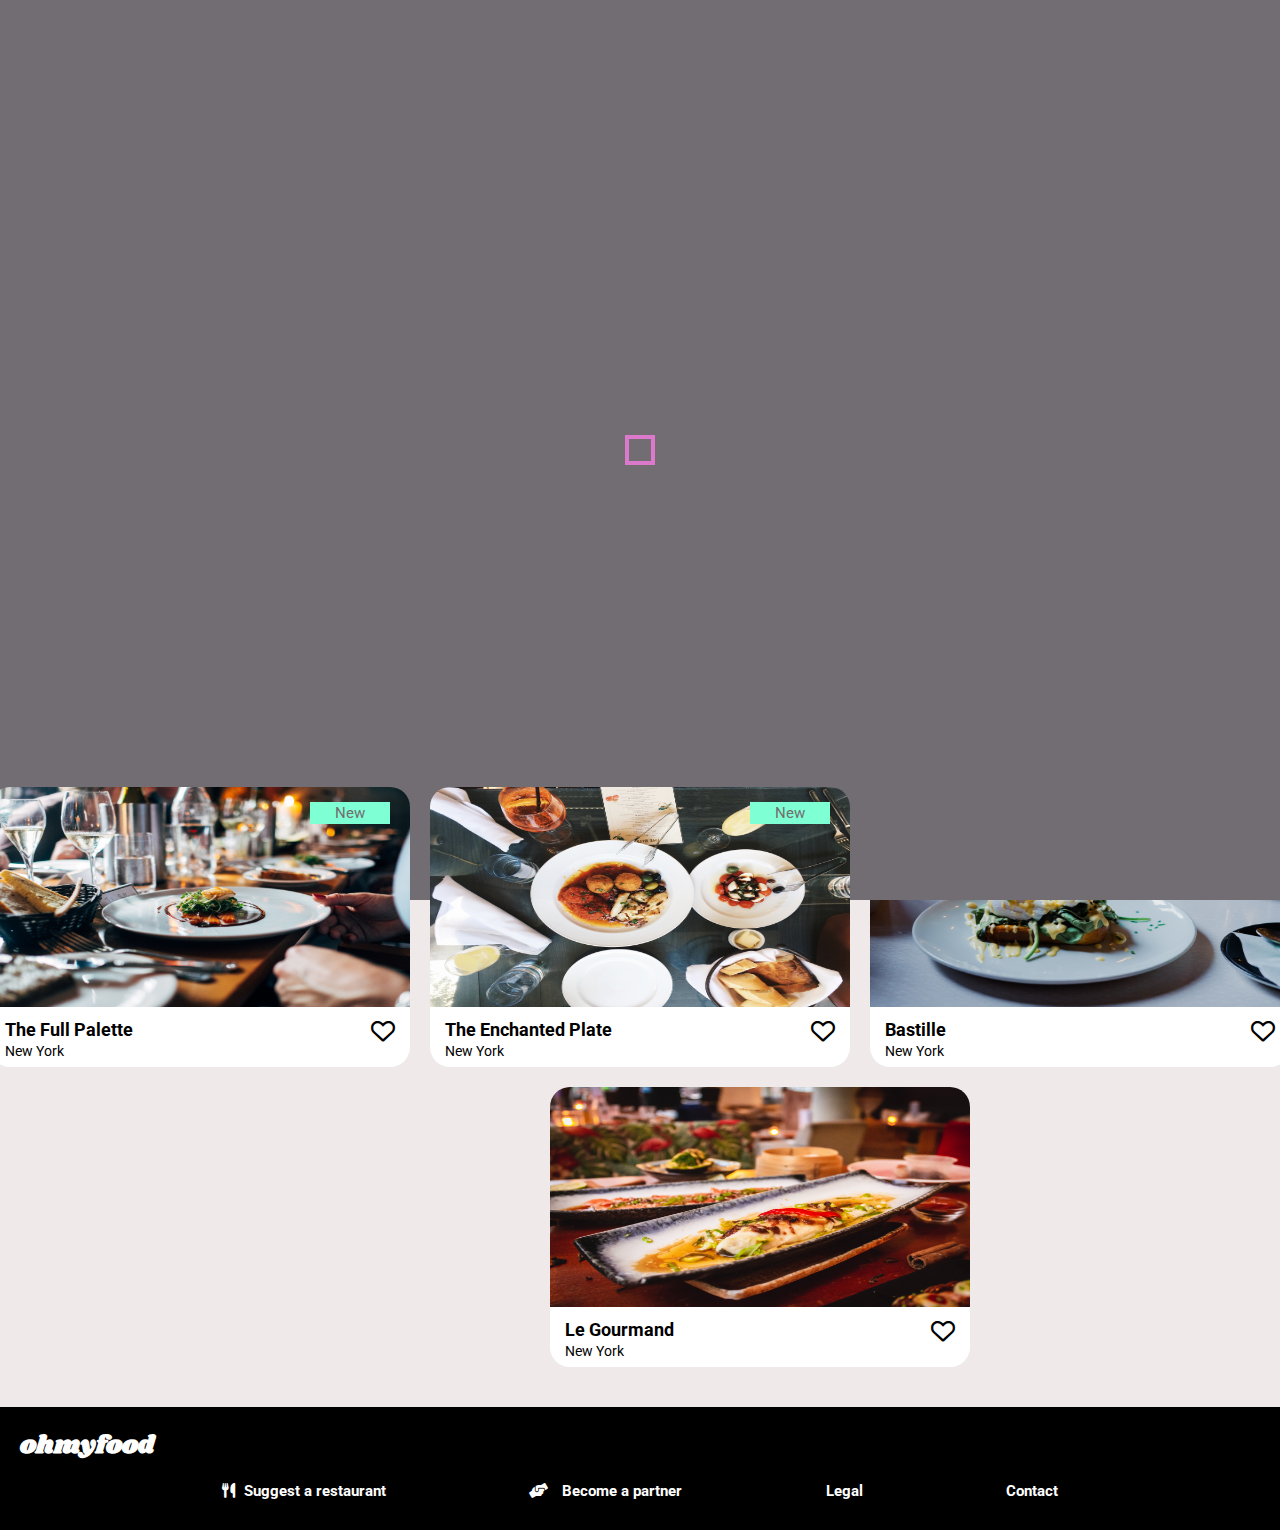
<file: index.html>
<!DOCTYPE html>
<html lang="en">
    <head>
        <meta charset="UTF-8">
        <meta name="viewport" content="width=width-device, initial-scale=1.0">
        <link rel="stylesheet" href="sass/main.css">
        <link rel="stylesheet"
          href=https://cdnjs.cloudflare.com/ajax/libs/font-awesome/6.0.0/css/all.min.css>
          <link href="https://fonts.googleapis.com/css2?family=Roboto&amp;display=swap" rel="stylesheet">
          <link href="https://fonts.googleapis.com/css2?family=Shrikhand&amp;display=swap" rel="stylesheet">
        <title> 
            ohmyfood
        </title>
    </head>
    <div class="loader-wrapper"><span class="loader"><span class="loader-inner"></span></span></div>
    <body>
        <div class="u-center-logo">
            <img id="logo" class="u-center-logo__img-logo"  src="Photo\ohmyfood.png" alt="logo">
        </div>
        <div class="u-center-location">
            <i class="u-center-location__icon fa-solid fa-location-dot"></i>
            <p class="u-center-location__text">Paris, Belleville</p>   
        </div>

        <div class="head">
            <h1 class="head__title">Book the menu you like</h1>
            <p class="head__first-paragraph"> Discover top-of-the-art restaurants we picked for you </p>
            <button class="head__first-btn" ><p  class="head__first-btn__text">Explore our restaurants</p></button>
        </div>
      <p class="sec-paragraph">How it works</p>


      <div class="how-it-works">
      <div class="how-it-works__first-row">
          <div class="how-it-works__btn how-it-works__btn--grey">
                <i class="fa-solid fa-1 how-it-works__btn__nr"></i>
                <i class="fa-solid fa-mobile-screen-button how-it-works__btn__icon"></i> 
               <p class="how-it-works__btn__text"> Choose a restaurant</p>
          </div>

          <div class="how-it-works__btn how-it-works__btn--grey">
            
                <i class="fa-solid fa-2 how-it-works__btn__nr"></i>
                <i class="fa-solid fa-list-ul how-it-works__btn__icon"></i>
                <p class="how-it-works__btn__text">Create your menu</p>
          </div>
      </div>

          <div class="how-it-works__btn how-it-works__btn--blue">
            
            
                <i class="fa-solid fa-3 how-it-works__btn__nr"></i>
                <i class="fa-solid fa-store how-it-works__btn__icon"></i>
                <p class="how-it-works__btn__text"> Go enjoy at the restaurant</p>
          </div> 
      </div>

      <div class="restaurants">
          <p class="restaurants__text">Restaurants</p>
          <div class="restaurants__first-row">
              <a class="link" href="file:///C:/Users/erisa/OneDrive/Desktop/Project_2_vs/palette.html">
          <figure class="restaurants__fig">
              <div class="restaurants__fig__new"><div class="restaurants__fig__new__top-right">New</div>
              <img  src="Photo/restaurants/jay-wennington-N_Y88TWmGwA-unsplash.jpg" 
              class="restaurants__fig__img "></div>
              <figcaption class="restaurants__fig__figcaption"><div class="div-nameRestaurant-heart">
                  <span class="restaurants__fig__name">The Full Palette </span>
                <i class="fa-regular fa-heart"></i></div>
                <p class="New-York">New York</p>
            </figcaption>
          </figure>
          </a>

          <a class="link" href="file:///C:/Users/erisa/OneDrive/Desktop/Project_2_vs/enchanted.html">
          <figure class="restaurants__fig">
            <div class="restaurants__fig__new"><div class="restaurants__fig__new__top-right">New</div>
            <img  src="Photo/restaurants/stil-u2Lp8tXIcjw-unsplash.jpg" 
            class="restaurants__fig__img "></div> 
            
            <figcaption class="restaurants__fig__figcaption"><div class="div-nameRestaurant-heart">
                <span class="restaurants__fig__name">The Enchanted Plate</span>
                 <i class="fa-regular fa-heart"></i></div>
                 <p class="New-York">New York</p>
                </figcaption>
        </figure>
          </a>

          <a class="link" href="file:///C:/Users/erisa/OneDrive/Desktop/Project_2_vs/bastille.html">
        <figure class="restaurants__fig">
            <img src="Photo/restaurants/toa-heftiba-DQKerTsQwi0-unsplash.jpg" 
            class="restaurants__fig__img" >
            <figcaption class="restaurants__fig__figcaption"><div class="div-nameRestaurant-heart">
                <span class="restaurants__fig__name">Bastille</span>
                <i class="fa-regular fa-heart"></i></div>
                <p class="New-York">New York</p>
            </figcaption>
        </figure>
          </a>
      </div>

        
      <div class="restaurants__sec-row">
          <a class="link" href="file:///C:/Users/erisa/OneDrive/Desktop/Project_2_vs/leGourmand.html">
        <figure class="restaurants__fig">
            <img src="Photo/restaurants/louis-hansel-shotsoflouis-qNBGVyOCY8Q-unsplash.jpg" class="restaurants__fig__img">
            <figcaption class="restaurants__fig__figcaption">
                <div class="div-nameRestaurant-heart"><span class="restaurants__fig__name">Le Gourmand</span>
                <i class="fa-regular fa-heart"></i></div>
                <p class="New-York">New York</p>
            </figcaption>
        </figure>
    </a>
      </div>
      </div>
      <footer class="footer">
        <a class="footer__title"  href="#">ohmyfood</a>
        <div class="footer__paragraphs">
            <p class="footer__paragraphs__info">
                <i class="fa-solid fa-utensils footer__paragraphs__info__utensils"></i>
                Suggest a restaurant</p>
            <p class="footer__paragraphs__info footer__paragraphs--2">
                <i class="fa-solid fa-handshake-angle footer__paragraphs__info__handshake"></i>
                Become a partner</p>
            <p class="footer__paragraphs__info">Legal</p>
            <!--<p class="footer__paragraphs__info"></p>-->
            <a  class=" footer__paragraphs__info footer__paragraphs__contact" href="mailto:paul@myfood.com" style="text-decoration: none;">Contact</a>
        </div> 
    </footer>

    </body>
    
</html>
</file>
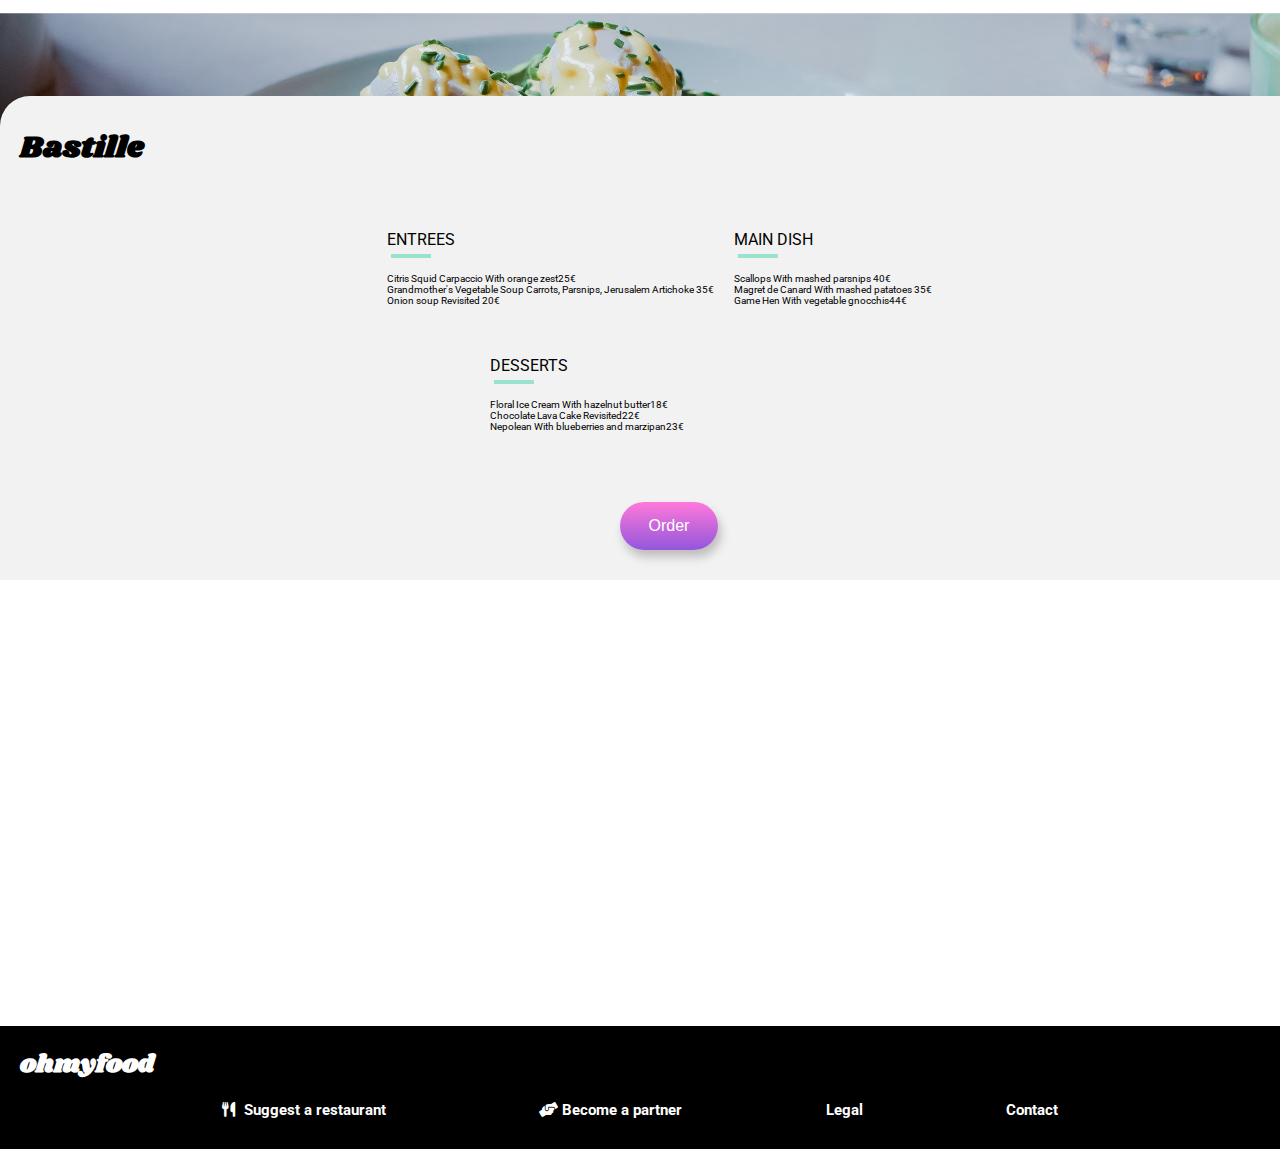
<file: bastille.html>
<html lang="en">
<head>
    <meta charset="UTF-8">
    <meta name="viewport" content="width=width-device, initial-scale=1.0">
    <link rel="stylesheet" href="sass/main.css">
    <link rel="stylesheet"
          href=https://cdnjs.cloudflare.com/ajax/libs/font-awesome/6.0.0/css/all.min.css>
          <link href="https://fonts.googleapis.com/css2?family=Roboto&amp;display=swap" rel="stylesheet">
          <link href="https://fonts.googleapis.com/css2?family=Shrikhand&amp;display=swap" rel="stylesheet">
   <title>
       Bastille
   </title> 
</head>

<body>

    <div>
        <div class="header-sec-page">
        <a class="header-sec-page__arrow" href="file:///C:/Users/erisa/OneDrive/Desktop/Project_2_vs/index.html"><i class="fa-solid fa-arrow-left"></i></a>
        <div class="u-center-logo">
            <img id="logo" class="u-center-logo__img-logo"  src="Photo\ohmyfood.png" alt="logo">
        </div></div>
        <img class="img-restaurant"  src="Photo\restaurants\toa-heftiba-DQKerTsQwi0-unsplash.jpg">
    </div>
    
        <div class="restaurant">
            <div class="div-top">
                <p class="restaurant__name">Bastille</p>
                <i class="fa-regular fa-heart"></i>
            </div>
    
            <div class="restaurant__dishes ">
                <div class="restaurant__dishes__up">
                <div class="restaurant__dishes--1 restaurant__dishes__div restaurant__dishes--animated-1 ">
                    <p class="dishes-order">ENTREES<p class="dishes-order__underline"></p></p>
                    <p class="dishes dishes--1"><span class="dishes__name">Citris Squid Carpaccio</span>
                        <span class="dishes__ingredients">With orange zest<span class="dishes__price">25€</span></span></p>
                    <p class="dishes dishes--1"><span class="dishes__name">Grandmother's Vegetable Soup</span>
                        <span class="dishes__ingredients">Carrots, Parsnips, Jerusalem Artichoke
                            <span class="dishes__price">35€</span></span></p>
                    <p class="dishes dishes--1"><span class="dishes__name">Onion soup</span>
                       <span class="dishes__ingredients"> Revisited
                           <span class="dishes__price">20€</span></span></p>
                </div>
    
                <div class="restaurant__dishes--2 restaurant__dishes__div restaurant__dishes--animated-2 ">
                    <p class="dishes-order">MAIN DISH <p class="dishes-order__underline"></p></p>
                    <p class="dishes dishes--2"><span class="dishes__name">Scallops</span>
                        <span class="dishes__ingredients">With mashed parsnips
                        <span class="dishes__price">40€</span></span></p>
                    <p class="dishes dishes--2"><span class="dishes__name">Magret de Canard</span>
                        <span class="dishes__ingredients">With mashed patatoes
                        <span class="dishes__price">35€</span></span></p>
                    <p class="dishes dishes--2"><span class="dishes__name">Game Hen</span>
                        <span class="dishes__ingredients">With vegetable gnocchis<span class="dishes__price">44€</span></span></p>
                </div>
                </div>
    
                <div class="restaurant__dishes--3 restaurant__dishes__div restaurant__dishes--animated-3">
                    <p class="dishes-order">DESSERTS<p class="dishes-order__underline"></p></p>
                    <p class="dishes dishes--3"><span class="dishes__name">Floral Ice Cream</span>
                        <span class="dishes__ingredients">With hazelnut butter<span class="dishes__price">18€</span></span></p>
                    <p class="dishes dishes--3"><span class="dishes__name">Chocolate Lava Cake</span>
                        <span class="dishes__ingredients">Revisited<span class="dishes__price">22€</span></span></p>
                    <p class="dishes dishes--3"><span class="dishes__name">Nepolean</span>
                        <span class="dishes__ingredients">With blueberries and marzipan<span class="dishes__price">23€</span></span></p>
                </div>
                <button class="head__first-btn head__first-btn--order" ><p  class="head__first-btn__text">Order</p></button>
            </div>
    
            </div>   
            <footer class="footer footer--sec-page">
                <a class="footer__title"  href="#">ohmyfood</a>
                <div class="footer__paragraphs">
                    <p class="footer__paragraphs__info">
                        <i class="fa-solid fa-utensils footer__paragraphs__info__utensils"></i>
                        Suggest a restaurant</p>
                    <p class="footer__paragraphs__info footer__paragraphs__info--2">
                        <i class="fa-solid fa-handshake-angle fotter__paragraphs__info__handshake"></i>
                        Become a partner</p>
                    <p class="footer__paragraphs__info">Legal</p>
                    <p class="footer__paragraphs__info">Contact</p>
                </div> 
            </footer>
        
    </body>
    </html>
</file>
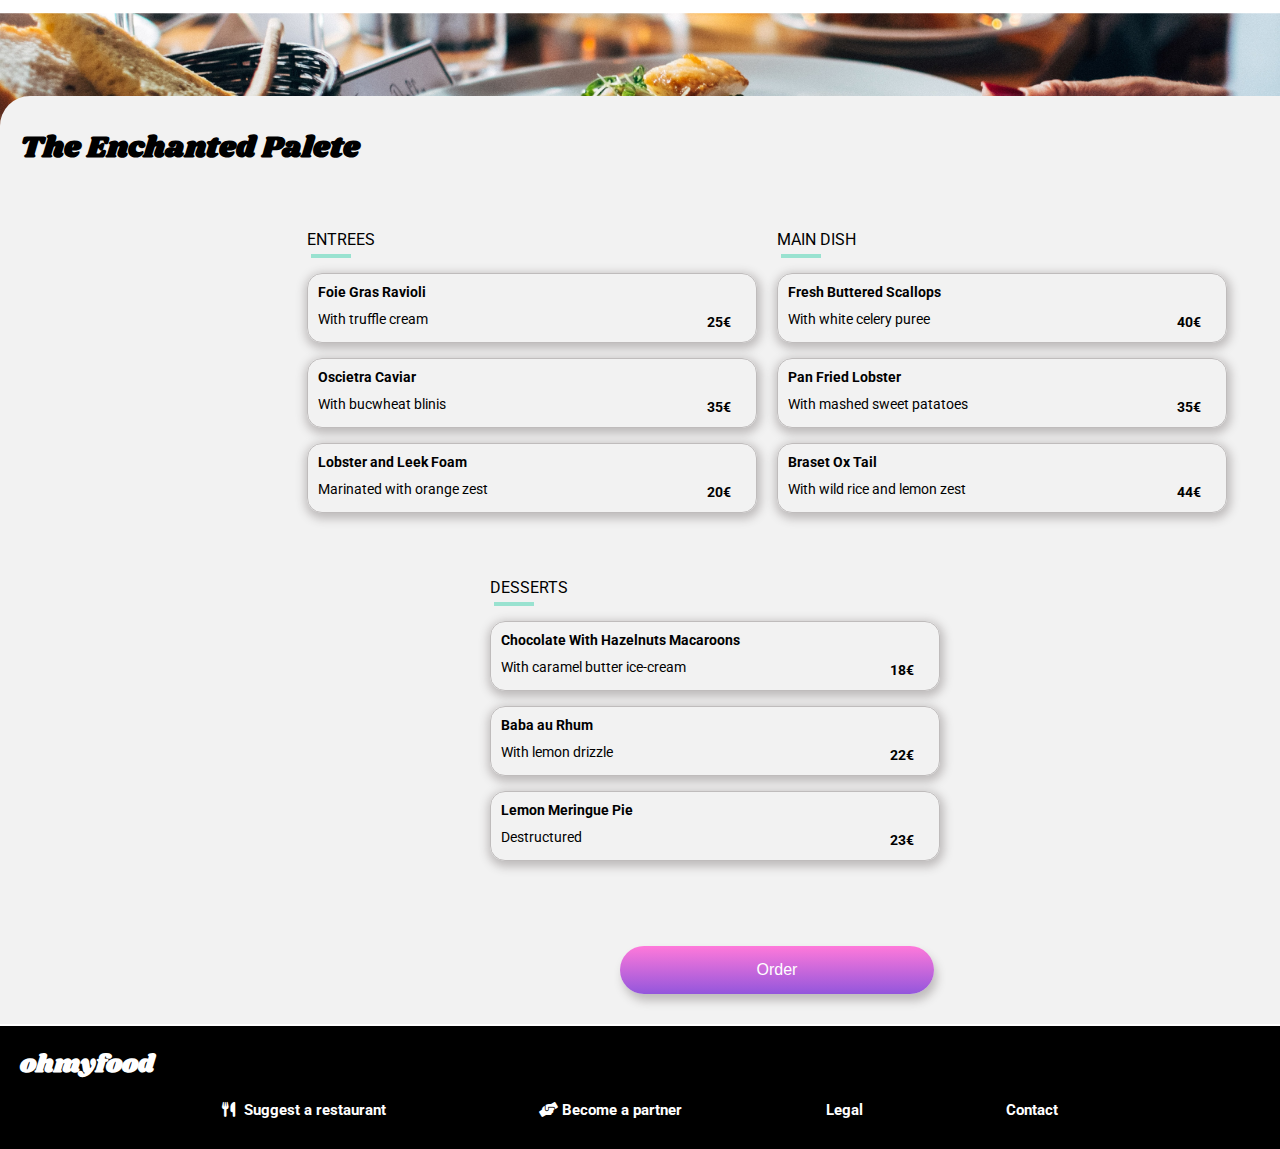
<file: enchanted.html>
<html lang="en">
<head>
    <meta charset="UTF-8">
    <meta name="viewport" content="width=width-device, initial-scale=1.0">
    <link rel="stylesheet" href="sass/main.css">
    <link rel="stylesheet"
          href=https://cdnjs.cloudflare.com/ajax/libs/font-awesome/6.0.0/css/all.min.css>
          <link href="https://fonts.googleapis.com/css2?family=Roboto&amp;display=swap" rel="stylesheet">
          <link href="https://fonts.googleapis.com/css2?family=Shrikhand&amp;display=swap" rel="stylesheet">
   <title>
       The Full Palette
   </title> 
</head>

<body>

<div>
    <div class="header-sec-page">
    <a class="header-sec-page__arrow" href="file:///C:/Users/erisa/OneDrive/Desktop/Project_2_vs/index.html">
        <i class="fa-solid fa-arrow-left"></i></a>
    <div class="u-center-logo">
        <img id="logo" class="u-center-logo__img-logo"  src="Photo\ohmyfood.png" alt="logo">
    </div></div>
    <img  class="img-restaurant"  src="Photo/restaurants/jay-wennington-N_Y88TWmGwA-unsplash.jpg">
</div>

    <div class="restaurant">
        <div class="div-top">
            <p class="restaurant__name">The Enchanted Palete</p>
            <i class="fa-regular fa-heart"></i>
        </div>

        <div class="restaurant__dishes ">
            <div class="restaurant__dishes__up">
            <div class="restaurant__dishes--1 restaurant__dishes__div restaurant__dishes--animated-1 ">

                <p class="dishes-order">ENTREES<p class="dishes-order__underline"></p></p>

                <div class="dish">
                    <div class="dish__box">
                    <p class="dish__name-dish">Foie Gras Ravioli</p>
                    <div class="dish__desc-price">
                        <p class="dish__ingredients-dish">With truffle cream</p></div></div>
                    <div class="div-price-greenBox">
                        <span class="dish__price" id="price">25€</span>
                        <div class="dish__green-box" id="green-box"><i class="fa-solid fa-circle-check" id="check-rotate"></i>
                        </div></div></div>

                <div class="dish">
                    <div class="dish__box">
                    <p class="dish__name-dish">Oscietra Caviar</p>
                    <div class="dish__desc-price">
                        <p class="dish__ingredients-dish">With bucwheat blinis</p></div></div>
                        <div class="div-price-greenBox">
                            <span class="dish__price" id="price">35€</span>
                            <div class="dish__green-box" id="green-box"><i class="fa-solid fa-circle-check" id="check-rotate"></i>
                            </div></div></div>
    

                <div class="dish">
                    <div class="dish__box">
                    <p class="dish__name-dish">Lobster and Leek Foam</p>
                    <div class="dish__desc-price">
                        <p class="dish__ingredients-dish" id="writtings">Marinated with orange zest</p></div></div>
                        <div class="div-price-greenBox">
                            <span class="dish__price" id="price">20€</span>
                            <div class="dish__green-box" id="green-box"><i class="fa-solid fa-circle-check" id="check-rotate"></i>
                            </div></div></div>
        
                <!-- End first block -->
            </div>

            <div class="restaurant__dishes--2 restaurant__dishes__div restaurant__dishes--animated-2 ">

                <p class="dishes-order">MAIN DISH <p class="dishes-order__underline"></p></p>
            
                <div class="dish">
                <div class="dish__box">
                <p class="dish__name-dish">Fresh Buttered Scallops</p>
                <div class="dish__desc-price">
                    <p class="dish__ingredients-dish" id="writtings">With white celery puree</p>
                </div></div>
                <div class="div-price-greenBox">
                    <span class="dish__price" id="price">40€</span>
                    <div class="dish__green-box" id="green-box"><i class="fa-solid fa-circle-check" id="check-rotate"></i>
                    </div></div></div>
                


            <!--This will force you to develop your knowledge the right way-->  
            <!-- Dish 2-->             

                    <div class="dish">
                        <div class="dish__box">
                        <p class="dish__name-dish">Pan Fried Lobster</p>
                        <div class="dish__desc-price">
                            <p class="dish__ingredients-dish" id="writtings">With mashed sweet patatoes</p></div></div>
                            <div class="div-price-greenBox">
                                <span class="dish__price" id="price">35€</span>
                                <div class="dish__green-box" id="green-box"><i class="fa-solid fa-circle-check" id="check-rotate"></i>
                                </div></div></div>
        
            <!--Dish 3 -->
                    <div class="dish">
                        <div class="dish__box">
                        <p class="dish__name-dish">Braset Ox Tail</p>
                        <div class="dish__desc-price">
                            <p class="dish__ingredients-dish">With wild rice and lemon zest</p>
                        </div></div>
                        <div class="div-price-greenBox">
                        <span class="dish__price" id="price">44€</span>
                        <div class="dish__green-box" id="green-box"><i class="fa-solid fa-circle-check" id="check-rotate"></i>
                        </div></div></div>
        
            <!-- End second block-->
            </div>
            </div>

            <div class="restaurant__dishes--3 restaurant__dishes__div restaurant__dishes--animated-3">

                <p class="dishes-order">DESSERTS<p class="dishes-order__underline"></p></p>

                    <div class="dish">
                        <div class="dish__box">
                        <p class="dish__name-dish">Chocolate With Hazelnuts Macaroons</p>
                        <div class="dish__desc-price">
                            <p class="dish__ingredients-dish">With caramel butter ice-cream</p></div></div>
                            <div class="div-price-greenBox">
                                <span class="dish__price" id="price">18€</span>
                                <div class="dish__green-box" id="green-box"><i class="fa-solid fa-circle-check" id="check-rotate"></i>
                                </div></div></div>

        
            

                    <div class="dish">
                        <div class="dish__box">
                        <p class="dish__name-dish">Baba au Rhum</p>
                        <div class="dish__desc-price">
                            <p class="dish__ingredients-dish">With lemon drizzle</p></div></div>
                            <div class="div-price-greenBox">
                                <span class="dish__price" id="price">22€</span>
                                <div class="dish__green-box" id="green-box"><i class="fa-solid fa-circle-check" id="check-rotate"></i>
                                </div></div></div>

                    <div class="dish">
                        <div class="dish__box">
                        <p class="dish__name-dish">Lemon Meringue Pie</p>
                        <div class="dish__desc-price">
                            <p class="dish__ingredients-dish">Destructured</p></div></div>
                            <div class="div-price-greenBox">
                                <span class="dish__price" id="price">23€</span>
                                <div class="dish__green-box" id="green-box"><i class="fa-solid fa-circle-check" id="check-rotate"></i>
                                </div></div></div>
    
            </div>
            <button class="head__first-btn head__first-btn--order" ><p  class="head__first-btn__text">Order</p></button>
        </div>

        </div>   
        <footer class="footer footer--sec-page">
            <a class="footer__title"  href="#">ohmyfood</a>
            <div class="footer__paragraphs">
                <p class="footer__paragraphs__info">
                    <i class="fa-solid fa-utensils footer__paragraphs__info__utensils"></i>
                    Suggest a restaurant</p>
                <p class="footer__paragraphs__info footer__paragraphs__info--2">
                    <i class="fa-solid fa-handshake-angle fotter__paragraphs__info__handshake"></i>
                    Become a partner</p>
                <p class="footer__paragraphs__info">Legal</p>
                <!--<p class="footer__paragraphs__info">Contact</p>-->
                <a  class=" footer__paragraphs__info footer__paragraphs__contact" 
                href="mailto:paul@myfood.com" style="text-decoration: none;">Contact</a>
            </div> 
        </footer>
    
</body>
</html>
</file>
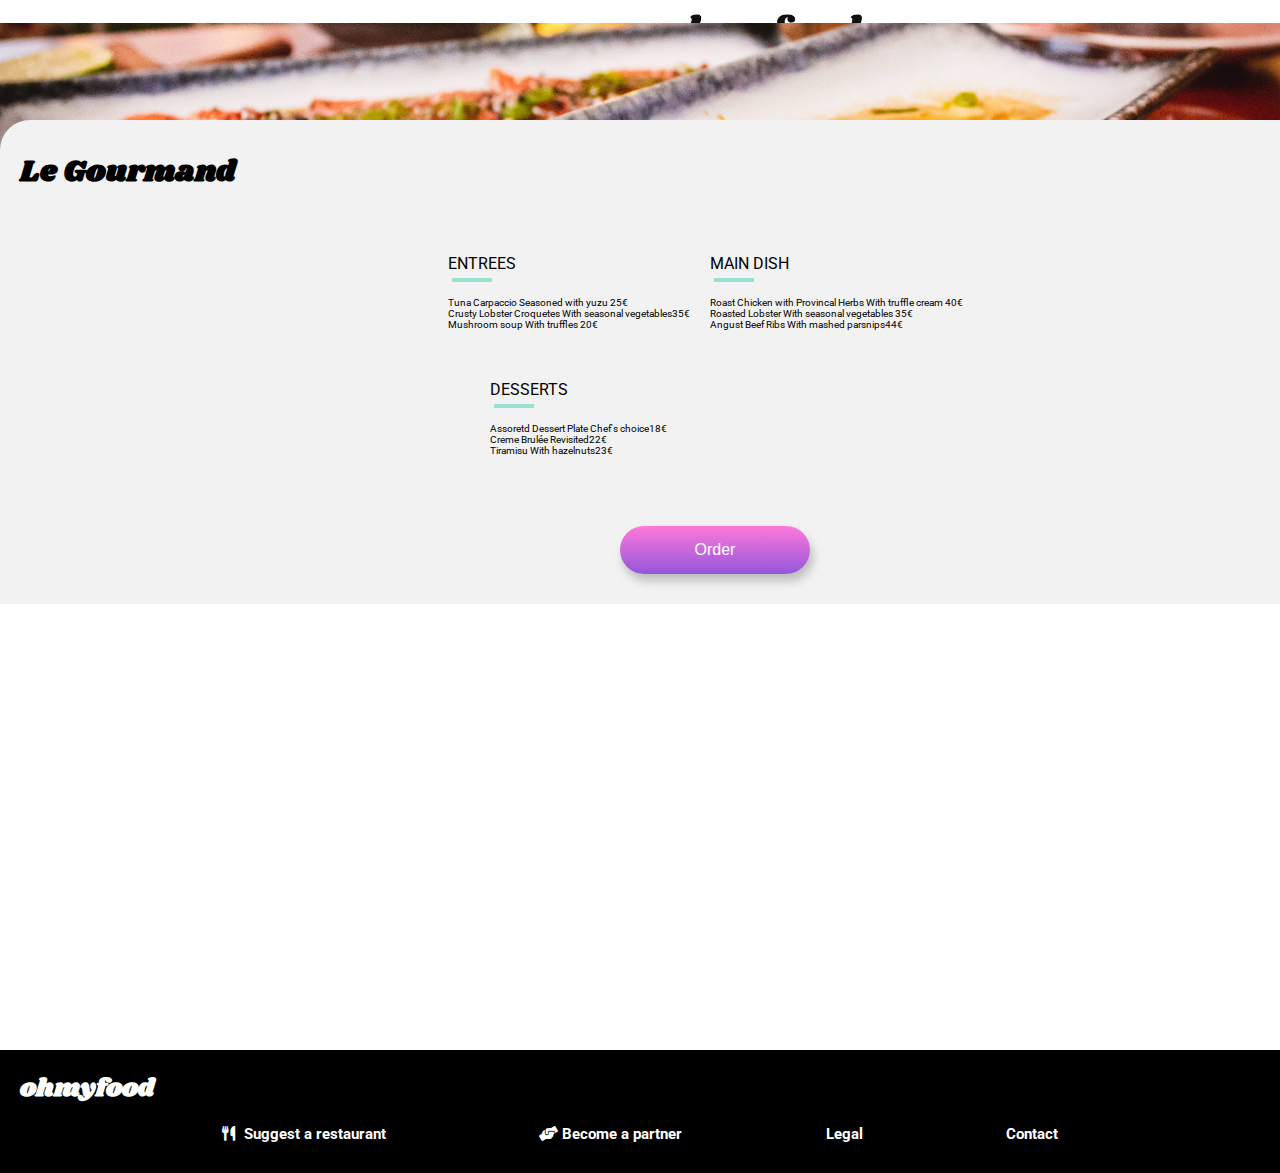
<file: leGourmand.html>
<html lang="en">
<head>
    <meta charset="UTF-8">
    <meta name="viewport" content="width=width-device, initial-scale=1.0">
    <link rel="stylesheet" href="sass/main.css">
    <link rel="stylesheet"
          href=https://cdnjs.cloudflare.com/ajax/libs/font-awesome/6.0.0/css/all.min.css>
          <link href="https://fonts.googleapis.com/css2?family=Roboto&amp;display=swap" rel="stylesheet">
          <link href="https://fonts.googleapis.com/css2?family=Shrikhand&amp;display=swap" rel="stylesheet">
   <title>
       Le Gourmand
   </title> 
</head>

<body>

    <div>
        <div class="header-sec-page">
        <a class="header-sec-page__arrow" href="file:///C:/Users/erisa/OneDrive/Desktop/Project_2_vs/index.html"><i class="fa-solid fa-arrow-left"></i></a>
        <div class="u-center-logo">
            <img id="logo" class="u-center-logo__img-logo"  src="Photo\ohmyfood.png" alt="logo">
        </div></div>
        <img class="img-restaurant"  src="Photo/restaurants/louis-hansel-shotsoflouis-qNBGVyOCY8Q-unsplash.jpg">
    </div>
    
        <div class="restaurant">
            <div class="div-top">
                <p class="restaurant__name">Le Gourmand</p>
                <i class="fa-regular fa-heart"></i>
            </div>
    
            <div class="restaurant__dishes ">
                <div class="restaurant__dishes__up">
                <div class="restaurant__dishes--1 restaurant__dishes__div restaurant__dishes--animated-1 ">
                    <p class="dishes-order">ENTREES<p class="dishes-order__underline"></p></p>
                    <p class="dishes dishes--1"><span class="dishes__name">Tuna Carpaccio</span>
                        <span class="dishes__ingredients">Seasoned with yuzu <span class="dishes__price">25€</span></span></p>
                    <p class="dishes dishes--1"><span class="dishes__name">Crusty Lobster Croquetes</span>
                        <span class="dishes__ingredients">With seasonal vegetables<span class="dishes__price">35€</span></span></p>
                    <p class="dishes dishes--1"><span class="dishes__name">Mushroom soup</span>
                       <span class="dishes__ingredients"> With truffles
                           <span class="dishes__price">20€</span></span></p>
                </div>
    
                <div class="restaurant__dishes--2 restaurant__dishes__div restaurant__dishes--animated-2 ">
                    <p class="dishes-order">MAIN DISH <p class="dishes-order__underline"></p></p>
                    <p class="dishes dishes--2"><span class="dishes__name">Roast Chicken with Provincal Herbs </span>
                        <span class="dishes__ingredients">With truffle cream
                        <span class="dishes__price">40€</span></span></p>
                    <p class="dishes dishes--2"><span class="dishes__name">Roasted Lobster</span>
                        <span class="dishes__ingredients">With seasonal vegetables
                        <span class="dishes__price">35€</span></span></p>
                    <p class="dishes dishes--2"><span class="dishes__name">Angust Beef Ribs</span>
                        <span class="dishes__ingredients">With mashed parsnips<span class="dishes__price">44€</span></span></p>
                </div>
                </div>
    
                <div class="restaurant__dishes--3 restaurant__dishes__div restaurant__dishes--animated-3">
                    <p class="dishes-order">DESSERTS<p class="dishes-order__underline"></p></p>
                    <p class="dishes dishes--3"><span class="dishes__name">Assoretd Dessert Plate</span>
                        <span class="dishes__ingredients">Chef's choice<span class="dishes__price">18€</span></span></p>
                    <p class="dishes dishes--3"><span class="dishes__name">Creme Brulée</span>
                        <span class="dishes__ingredients">Revisited<span class="dishes__price">22€</span></span></p>
                    <p class="dishes dishes--3"><span class="dishes__name">Tiramisu</span>
                        <span class="dishes__ingredients">With hazelnuts<span class="dishes__price">23€</span></span></p>
                </div>
                <button class="head__first-btn head__first-btn--order" ><p  class="head__first-btn__text">Order</p></button>
            </div>
    
            </div>   
            <footer class="footer footer--sec-page">
                <a class="footer__title"  href="#">ohmyfood</a>
                <div class="footer__paragraphs">
                    <p class="footer__paragraphs__info">
                        <i class="fa-solid fa-utensils footer__paragraphs__info__utensils"></i>
                        Suggest a restaurant</p>
                    <p class="footer__paragraphs__info footer__paragraphs__info--2">
                        <i class="fa-solid fa-handshake-angle fotter__paragraphs__info__handshake"></i>
                        Become a partner</p>
                    <p class="footer__paragraphs__info">Legal</p>
                    <p class="footer__paragraphs__info">Contact</p>
                </div> 
            </footer>
        
    </body>
    </html>
</file>
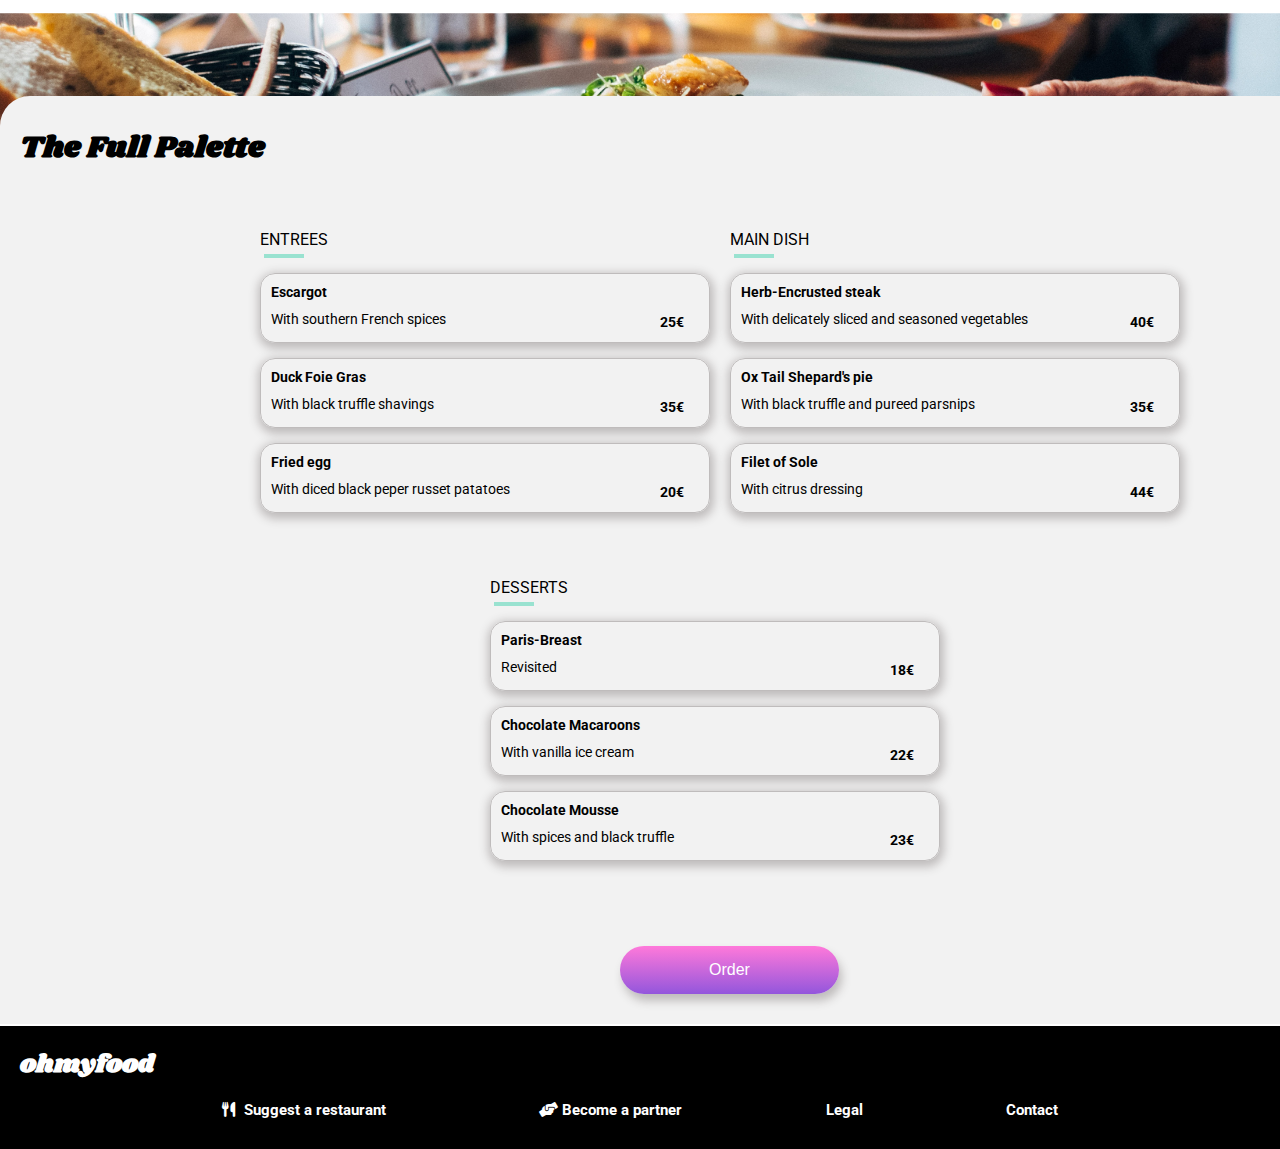
<file: palette.html>
<html lang="en">
<head>
    <meta charset="UTF-8">
    <meta name="viewport" content="width=width-device, initial-scale=1.0">
    <link rel="stylesheet" href="sass/main.css">
    <link rel="stylesheet"
          href=https://cdnjs.cloudflare.com/ajax/libs/font-awesome/6.0.0/css/all.min.css>
          <link href="https://fonts.googleapis.com/css2?family=Roboto&amp;display=swap" rel="stylesheet">
          <link href="https://fonts.googleapis.com/css2?family=Shrikhand&amp;display=swap" rel="stylesheet">
   <title>
       The Full Palette
   </title> 
</head>

<body>

<div>
    <div class="header-sec-page">
    <a class="header-sec-page__arrow" href="file:///C:/Users/erisa/OneDrive/Desktop/Project_2_vs/index.html">
        <i class="fa-solid fa-arrow-left"></i></a>
    <div class="u-center-logo">
        <img id="logo" class="u-center-logo__img-logo"  src="Photo\ohmyfood.png" alt="logo">
    </div></div>
    <img class="img-restaurant"  src="Photo/restaurants/jay-wennington-N_Y88TWmGwA-unsplash.jpg">
</div>

    <div class="restaurant">
        <div class="div-top">
            <p class="restaurant__name">The Full Palette</p>
            <i class="fa-regular fa-heart"></i>
        </div>

        <div class="restaurant__dishes ">
            <div class="restaurant__dishes__up">
            <div class="restaurant__dishes--1 restaurant__dishes__div restaurant__dishes--animated-1 ">

                <p class="dishes-order">ENTREES<p class="dishes-order__underline"></p></p>

                <div class="dish">
                    <div class="dish__box">
                    <p class="dish__name-dish">Escargot</p>
                    <div class="dish__desc-price">
                        <p class="dish__ingredients-dish">With southern French spices</p></div></div>
                    <div class="div-price-greenBox">
                        <span class="dish__price" id="price">25€</span>
                        <div class="dish__green-box" id="green-box"><i class="fa-solid fa-circle-check" id="check-rotate"></i>
                        </div></div></div>

                <div class="dish">
                    <div class="dish__box">
                    <p class="dish__name-dish">Duck Foie Gras</p>
                    <div class="dish__desc-price">
                        <p class="dish__ingredients-dish">With black truffle shavings</p></div></div>
                        <div class="div-price-greenBox">
                            <span class="dish__price" id="price">35€</span>
                            <div class="dish__green-box" id="green-box"><i class="fa-solid fa-circle-check" id="check-rotate"></i>
                            </div></div></div>
    

                <div class="dish">
                    <div class="dish__box">
                    <p class="dish__name-dish">Fried egg</p>
                    <div class="dish__desc-price">
                        <p class="dish__ingredients-dish" id="writtings">With diced black peper russet patatoes</p></div></div>
                        <div class="div-price-greenBox">
                            <span class="dish__price" id="price">20€</span>
                            <div class="dish__green-box" id="green-box"><i class="fa-solid fa-circle-check" id="check-rotate"></i>
                            </div></div></div>
        
                <!-- End first block -->
            </div>

            <div class="restaurant__dishes--2 restaurant__dishes__div restaurant__dishes--animated-2 ">

                <p class="dishes-order">MAIN DISH <p class="dishes-order__underline"></p></p>
            <!-- Here I am trying this because the other methods did not work and do not worry 
                 you can do everything from the beginning if needed.
                 You are the most strong and patient person I know and you will find a way to make this work -->
                <div class="dish">
                <div class="dish__box">
                <p class="dish__name-dish">Herb-Encrusted steak</p>
                <div class="dish__desc-price">
                    <p class="dish__ingredients-dish" id="writtings">With delicately sliced and seasoned vegetables</p>
                </div></div>
                <div class="div-price-greenBox">
                    <span class="dish__price" id="price">40€</span>
                    <div class="dish__green-box" id="green-box"><i class="fa-solid fa-circle-check" id="check-rotate"></i>
                    </div></div></div>
                


            <!--This will force you to develop your knowledge the right way-->  
            <!-- Dish 2-->             

                    <div class="dish">
                        <div class="dish__box">
                        <p class="dish__name-dish">Ox Tail Shepard's pie</p>
                        <div class="dish__desc-price">
                            <p class="dish__ingredients-dish" id="writtings">With black truffle and pureed parsnips</p></div></div>
                            <div class="div-price-greenBox">
                                <span class="dish__price" id="price">35€</span>
                                <div class="dish__green-box" id="green-box"><i class="fa-solid fa-circle-check" id="check-rotate"></i>
                                </div></div></div>
        
            <!--Dish 3 -->
                    <div class="dish">
                        <div class="dish__box">
                        <p class="dish__name-dish">Filet of Sole</p>
                        <div class="dish__desc-price">
                            <p class="dish__ingredients-dish">With citrus dressing</p>
                        </div></div>
                        <div class="div-price-greenBox">
                        <span class="dish__price" id="price">44€</span>
                        <div class="dish__green-box" id="green-box"><i class="fa-solid fa-circle-check" id="check-rotate"></i>
                        </div></div></div>
        
            <!-- End second block-->
            </div>
            </div>

            <div class="restaurant__dishes--3 restaurant__dishes__div restaurant__dishes--animated-3">

                <p class="dishes-order">DESSERTS<p class="dishes-order__underline"></p></p>

                    <div class="dish">
                        <div class="dish__box">
                        <p class="dish__name-dish">Paris-Breast</p>
                        <div class="dish__desc-price">
                            <p class="dish__ingredients-dish">Revisited</p></div></div>
                            <div class="div-price-greenBox">
                                <span class="dish__price" id="price">18€</span>
                                <div class="dish__green-box" id="green-box"><i class="fa-solid fa-circle-check" id="check-rotate"></i>
                                </div></div></div>

        
            

                    <div class="dish">
                        <div class="dish__box">
                        <p class="dish__name-dish">Chocolate Macaroons</p>
                        <div class="dish__desc-price">
                            <p class="dish__ingredients-dish">With vanilla ice cream</p></div></div>
                            <div class="div-price-greenBox">
                                <span class="dish__price" id="price">22€</span>
                                <div class="dish__green-box" id="green-box"><i class="fa-solid fa-circle-check" id="check-rotate"></i>
                                </div></div></div>

                    <div class="dish">
                        <div class="dish__box">
                        <p class="dish__name-dish">Chocolate Mousse</p>
                        <div class="dish__desc-price">
                            <p class="dish__ingredients-dish">With spices and black truffle</p></div></div>
                            <div class="div-price-greenBox">
                                <span class="dish__price" id="price">23€</span>
                                <div class="dish__green-box" id="green-box"><i class="fa-solid fa-circle-check" id="check-rotate"></i>
                                </div></div></div>
    
            </div>
            <button class="head__first-btn head__first-btn--order" ><p  class="head__first-btn__text">Order</p></button>
        </div>

        </div>   
        <footer class="footer footer--sec-page">
            <a class="footer__title"  href="#">ohmyfood</a>
            <div class="footer__paragraphs">
                <p class="footer__paragraphs__info">
                    <i class="fa-solid fa-utensils footer__paragraphs__info__utensils"></i>
                    Suggest a restaurant</p>
                <p class="footer__paragraphs__info footer__paragraphs__info--2">
                    <i class="fa-solid fa-handshake-angle fotter__paragraphs__info__handshake"></i>
                    Become a partner</p>
                <p class="footer__paragraphs__info">Legal</p>
                <!--<p class="footer__paragraphs__info">Contact</p>-->
                <a  class=" footer__paragraphs__info footer__paragraphs__contact" href="mailto:paul@myfood.com" style="text-decoration: none;">Contact</a>
            </div> 
        </footer>
    
</body>
</html>
</file>
<file: sass/main.css>
@-webkit-keyframes filling-heart {
  0% {
    background-color: white;
  }
  30% {
    background-color: rgb(205, 91, 157);
    box-shadow: rgb(205, 91, 157);
  }
  100% {
    background-color: rgb(205, 91, 157);
    color: rgb(205, 91, 157);
    box-shadow: rgb(205, 91, 157);
  }
}
@keyframes filling-heart {
  0% {
    background-color: white;
  }
  30% {
    background-color: rgb(205, 91, 157);
    box-shadow: rgb(205, 91, 157);
  }
  100% {
    background-color: rgb(205, 91, 157);
    color: rgb(205, 91, 157);
    box-shadow: rgb(205, 91, 157);
  }
}
@-webkit-keyframes moveInBottom {
  0% {
    opacity: 0;
    transform: translateY(2rem);
  }
  20% {
    opacity: 0;
  }
  70% {
    opacity: 0.5;
  }
  100% {
    opacity: 1;
    transform: translate(0);
  }
}
@keyframes moveInBottom {
  0% {
    opacity: 0;
    transform: translateY(2rem);
  }
  20% {
    opacity: 0;
  }
  70% {
    opacity: 0.5;
  }
  100% {
    opacity: 1;
    transform: translate(0);
  }
}
@-webkit-keyframes shiftButton {
  0% {
    opacity: 0;
    transform: translateX(1rem);
  }
  100% {
    transform: translate(-5.5rem);
    opacity: 1;
  }
}
@keyframes shiftButton {
  0% {
    opacity: 0;
    transform: translateX(1rem);
  }
  100% {
    transform: translate(-5.5rem);
    opacity: 1;
  }
}
@-webkit-keyframes shiftPrice {
  0% {
    left: 0rem;
    top: 0rem;
  }
  100% {
    right: 5.5rem;
    top: 0rem;
  }
}
@keyframes shiftPrice {
  0% {
    left: 0rem;
    top: 0rem;
  }
  100% {
    right: 5.5rem;
    top: 0rem;
  }
}
@-webkit-keyframes rotate {
  from {
    transform: rotate(0deg);
  }
  to {
    transform: rotate(360deg);
  }
}
@keyframes rotate {
  from {
    transform: rotate(0deg);
  }
  to {
    transform: rotate(360deg);
  }
}
@-webkit-keyframes rotate-reverse {
  from {
    transform: rotate(360deg);
  }
  to {
    transform: rotate(0deg);
  }
}
@keyframes rotate-reverse {
  from {
    transform: rotate(360deg);
  }
  to {
    transform: rotate(0deg);
  }
}
@-webkit-keyframes loader-wrapper {
  0% {
    opacity: 100%;
    z-index: 1000;
  }
  25% {
    opacity: 75%;
  }
  50% {
    opacity: 50%;
  }
  75% {
    opacity: 25%;
  }
  100% {
    opacity: 0%;
    z-index: -10;
  }
}
@keyframes loader-wrapper {
  0% {
    opacity: 100%;
    z-index: 1000;
  }
  25% {
    opacity: 75%;
  }
  50% {
    opacity: 50%;
  }
  75% {
    opacity: 25%;
  }
  100% {
    opacity: 0%;
    z-index: -10;
  }
}
@-webkit-keyframes loader {
  0% {
    transform: rotate(0deg);
  }
  25% {
    transform: rotate(180deg);
  }
  50% {
    transform: rotate(180deg);
  }
  75% {
    transform: rotate(360deg);
  }
  100% {
    transform: rotate(360deg);
  }
}
@keyframes loader {
  0% {
    transform: rotate(0deg);
  }
  25% {
    transform: rotate(180deg);
  }
  50% {
    transform: rotate(180deg);
  }
  75% {
    transform: rotate(360deg);
  }
  100% {
    transform: rotate(360deg);
  }
}
@-webkit-keyframes loader-inner {
  0% {
    height: 0%;
  }
  25% {
    height: 0%;
  }
  50% {
    height: 100%;
  }
  75% {
    height: 100%;
  }
  100% {
    height: 0%;
  }
}
@keyframes loader-inner {
  0% {
    height: 0%;
  }
  25% {
    height: 0%;
  }
  50% {
    height: 100%;
  }
  75% {
    height: 100%;
  }
  100% {
    height: 0%;
  }
}
/* Here will go the basic definitions of our entire project , they are valuable for all our project*/
*,
*::after,
*::before {
  margin: 0;
  padding: 0;
  box-sizing: inherit;
}

html {
  font-size: 62.5%;
}

body {
  box-sizing: border-box;
  font-family: "Roboto", sans-serif;
}

.head__first-btn {
  border: none;
  margin-bottom: 2.2rem;
  padding: 1.5rem 2rem 1.5rem 2rem;
  border-radius: 3rem;
  background: linear-gradient(#FF79DA, #9356DC);
  box-shadow: 3px 7px 10px rgb(191, 188, 188);
}
.head__first-btn:hover {
  background: #e96fd5;
  box-shadow: 5px 10px 10px rgb(191, 188, 188);
}
.head__first-btn__text {
  color: white;
  font-size: 1.6rem;
}
.head__first-btn--order {
  margin-left: 60rem;
  margin-right: 60rem;
  margin-top: 7rem;
  margin-bottom: 3rem;
}

.fa-heart {
  font-size: x-large;
}
.fa-heart:hover {
  border-top-left-radius: 2rem;
  border-top-right-radius: 2rem;
  border-bottom-left-radius: 4rem;
  border-bottom-right-radius: 4rem;
  border-radius: 10rem;
  -webkit-animation-name: filling-heart;
          animation-name: filling-heart;
  -webkit-animation-duration: 1.5s;
          animation-duration: 1.5s;
  -webkit-animation-fill-mode: forwards;
          animation-fill-mode: forwards;
  -webkit-animation-timing-function: ease-out;
          animation-timing-function: ease-out;
  -webkit-clip-path: path("M12 4.419c-2.826-5.695-11.999-4.064-11.999 3.27 0 7.27 9.903 10.938 11.999 15.311 2.096-4.373 12-8.041 12-15.311 0-7.327-9.17-8.972-12-3.27z");
          clip-path: path("M12 4.419c-2.826-5.695-11.999-4.064-11.999 3.27 0 7.27 9.903 10.938 11.999 15.311 2.096-4.373 12-8.041 12-15.311 0-7.327-9.17-8.972-12-3.27z");
}

.u-center-logo {
  text-align: center;
}
.u-center-logo__img-logo {
  width: 20rem;
  height: 4rem;
  margin-top: 1.4rem;
  margin-bottom: 1.4rem;
}

.footer {
  display: flex;
  flex-direction: column;
  padding-top: 2rem;
  background-color: black;
  padding-bottom: 3rem;
}
.footer__title {
  font-family: Shrikhand, cursive;
  text-decoration: none;
  font-size: 2.5rem;
  color: white;
  font-weight: bolder;
  height: 1.5rem;
  margin-bottom: 2rem;
  margin-left: 2rem;
}
.footer__paragraphs {
  display: flex;
  flex-direction: row;
  justify-content: space-around;
  padding-top: 2rem;
  margin-left: 15rem;
  margin-right: 15rem;
}
.footer__paragraphs__info {
  font-size: 1.5rem;
  font-weight: bold;
  color: white;
  background-color: black;
}
.footer__paragraphs__info--2 {
  padding-left: 1rem;
}
.footer__paragraphs__info__utensils {
  margin-right: 0.5rem;
}
.footer__paragraphs__info__handshake {
  margin-right: 1rem;
}

.footer--sec-page {
  margin-top: 89.5rem;
}

.how-it-works {
  display: flex;
  flex-direction: column;
  align-self: center;
}

.how-it-works__first-row {
  display: flex;
  flex-direction: row;
  justify-content: center;
  padding-bottom: 3rem;
}

.how-it-works__btn--blue {
  background-color: rgb(218, 245, 245);
  margin-left: 50rem;
  margin-right: 55rem;
}

.how-it-works__btn--grey {
  background-color: rgb(247, 241, 241);
  margin-left: 2rem;
  margin-right: 2rem;
  padding-right: 27rem;
}

.how-it-works__btn {
  border: 1px solid rgb(247, 241, 241);
  padding-top: 3rem;
  padding-bottom: 3rem;
  box-shadow: 5px 10px 10px 2px rgb(191, 188, 188);
  border-radius: 3rem;
}
.how-it-works__btn__nr {
  border: 10px solid #9356DC;
  color: white;
  background-color: #9356DC;
  border-radius: 4rem;
  margin-left: -1rem;
}
.how-it-works__btn__icon {
  font-size: medium;
  padding-left: 2rem;
  padding-right: 2rem;
}
.how-it-works__btn__text {
  display: inline;
  font-size: 1.6rem;
  font-weight: 700;
}

.u-center-location {
  text-align: center;
  padding-top: 1.2rem;
  padding-bottom: 1.2rem;
  background-color: rgb(221, 218, 218);
}
.u-center-location__icon {
  font-size: medium;
}
.u-center-location__text {
  display: inline;
  font-size: 1.7rem;
  font-weight: 600;
}

.head {
  display: flex;
  flex-direction: column;
  align-items: center;
  padding-top: 3.3rem;
  padding-bottom: 5.5rem;
  background-color: rgb(242, 241, 241);
}
.head__title {
  margin-bottom: 2.2rem;
  font-size: 2.3rem;
  color: rgb(13, 13, 13);
}
.head__first-paragraph {
  margin-bottom: 5.5rem;
  font-size: 1.6rem;
}

.sec-paragraph {
  font-size: 3rem;
  padding-top: 1.5rem;
  padding-left: 1.5rem;
}

.loader-wrapper {
  width: 100%;
  height: 100%;
  position: fixed;
  top: 0;
  left: 0;
  background-color: #716d72;
  display: flex;
  justify-content: center;
  align-items: center;
  -webkit-animation-name: loader-wrapper;
          animation-name: loader-wrapper;
  -webkit-animation-duration: 5s;
          animation-duration: 5s;
  -webkit-animation-fill-mode: forwards;
          animation-fill-mode: forwards;
}

.loader {
  display: inline-block;
  width: 30px;
  height: 30px;
  position: fixed;
  border: 4px solid rgb(220, 121, 202);
  -webkit-animation: loader 4s infinite ease;
          animation: loader 4s infinite ease;
}

.loader-inner {
  vertical-align: top;
  display: inline-block;
  width: 100%;
  background-color: rgb(209, 49, 180);
  -webkit-animation: loader-inner 4s infinite ease-in;
          animation: loader-inner 4s infinite ease-in;
}

.link {
  text-decoration: none;
  color: black;
}

.restaurants {
  background-color: rgb(240, 233, 233);
  margin-top: 4rem;
  padding-top: 2rem;
  padding-bottom: 4rem;
  display: flex;
  flex-direction: column;
}
.restaurants__text {
  font-size: 2.5rem;
  font-weight: bold;
  padding-bottom: 2rem;
  padding-left: 1rem;
}
.restaurants__first-row {
  display: flex;
  flex-direction: row;
  justify-content: center;
  padding-bottom: 2rem;
}
.restaurants__sec-row {
  margin-left: 54rem;
}
.restaurants__fig {
  width: 42rem;
  height: 28rem;
  background-color: white;
  border-radius: 2rem;
  margin-left: 1rem;
  margin-right: 1rem;
  box-shadow: 5px 10px 10px px rgb(191, 188, 188);
}
.restaurants__fig__img {
  width: 42rem;
  height: 22rem;
  border-top-left-radius: 2rem;
  border-top-right-radius: 2rem;
}
.restaurants__fig__figcaption {
  padding-left: 1.5rem;
  padding-right: 1.5rem;
  padding-top: 1rem;
  margin-bottom: 1rem;
}
.restaurants__fig__new {
  position: relative;
  text-align: center;
}
.restaurants__fig__new__top-right {
  position: absolute;
  top: 1.5rem;
  right: 2rem;
  background-color: aquamarine;
  color: rgb(113, 110, 110);
  font-size: 1.5rem;
  padding: 0.2rem 2.5rem 0.2rem 2.5rem;
}

.New-York {
  font-size: 1.4rem;
}

.div-nameRestaurant-heart {
  display: flex;
  flex-direction: row;
  justify-content: space-between;
}

.restaurants__fig__name {
  font-size: 1.8rem;
  font-weight: bold;
}

.fa-arrow-left {
  font-size: 2.5rem;
  margin-top: 3rem;
  margin-right: 62rem;
  margin-left: 2rem;
}

.header-sec-page {
  display: flex;
  flex-direction: row;
  justify-content: flex-start;
}
.header-sec-page__arrow {
  text-decoration: none;
  color: black;
}

.img-restaurant {
  max-width: 100%;
  height: auto;
  -webkit-clip-path: inset(40% 0% 40% 0%);
          clip-path: inset(40% 0% 40% 0%);
  margin-top: -40rem;
  margin-bottom: -40rem;
  display: inline;
  padding-bottom: 1rem;
  border-bottom-left-radius: -1rem;
  position: relative;
}

.restaurant {
  background-color: #f2f2f2;
  padding-top: 3rem;
  margin-top: -3.5rem;
  border-top-left-radius: 3rem;
  border-top-right-radius: 3rem;
  padding-right: 8.2rem;
  padding-left: 2rem;
  position: absolute;
}
.restaurant__name {
  font-size: 3rem;
  font-weight: bold;
  font-family: Shrikhand, cursive;
  white-space: nowrap;
  margin-right: 115rem;
}

.div-top {
  display: flex;
  flex-direction: row;
}

.restaurant__dishes__div {
  display: flex;
  flex-direction: column;
  margin-right: 2rem;
}

.restaurant__dishes__up {
  display: flex;
  flex-direction: row;
  justify-content: center;
  padding-bottom: 2rem;
}

.restaurant__dishes {
  display: flex;
  flex-direction: column;
  margin-top: 3rem;
}
.restaurant__dishes--3 {
  margin-left: 47rem;
  margin-right: 45rem;
}
.restaurant__dishes--animated-1 {
  -webkit-animation: moveInBottom 2s ease-out;
          animation: moveInBottom 2s ease-out;
}
.restaurant__dishes--animated-2 {
  -webkit-animation: moveInBottom 2s ease-out;
          animation: moveInBottom 2s ease-out;
  -webkit-animation-delay: 0.05s;
          animation-delay: 0.05s;
}
.restaurant__dishes--animated-3 {
  -webkit-animation: moveInBottom 2s ease-out;
          animation: moveInBottom 2s ease-out;
  -webkit-animation-delay: 0.2s;
          animation-delay: 0.2s;
}

.dishes-order {
  font-size: 1.6rem;
  padding-top: 3rem;
  margin-bottom: 0.5rem;
  -webkit-text-decoration: double;
          text-decoration: double;
}
.dishes-order__underline {
  border: 2px solid #99E2D0;
  height: 3px;
  width: 4rem;
  margin-bottom: 1.5rem;
  margin-left: 4px;
}

.dish {
  border: 1px solid rgb(191, 188, 188);
  box-shadow: 1px 3px 10px 3px rgb(191, 188, 188);
  font-size: 1.4rem;
  border-radius: 1.5rem;
  margin-bottom: 1.5rem;
  height: 7rem;
  width: 45rem;
  padding: 1rem;
  display: flex;
  flex-direction: row;
  justify-content: space-between;
  overflow: hidden;
}
.dish:hover #green-box {
  transform: translateX(-6rem);
}
.dish:hover #price {
  transform: translateX(-6rem);
}
.dish:hover #writtings {
  width: 60%;
  white-space: nowrap;
  overflow: hidden;
  text-overflow: ellipsis;
}
.dish:hover #check-rotate {
  -webkit-animation-name: rotate;
          animation-name: rotate;
  -webkit-animation-duration: 1s;
          animation-duration: 1s;
  -webkit-animation-timing-function: ease-in-out;
          animation-timing-function: ease-in-out;
}
.dish #check-rotate {
  -webkit-animation-name: rotate-reverse;
          animation-name: rotate-reverse;
  -webkit-animation-duration: 0.7s;
          animation-duration: 0.7s;
  -webkit-animation-timing-function: ease-in-out;
          animation-timing-function: ease-in-out;
}
.dish__box {
  display: flex;
  flex-direction: column;
  justify-content: space-between;
}
.dish__desc-price {
  display: flex;
  flex-direction: row;
  justify-content: space-between;
}
.dish__green-box {
  display: flex;
  justify-content: center;
  align-items: center;
  vertical-align: top;
  padding: 2rem 3rem;
  margin: -1.2rem 0rem;
  background-color: #99E2D0;
  width: 14%;
  border-radius: 0 15px 15px 0;
  margin-right: -8rem;
  transition: all 2s;
}
.dish__price {
  font-weight: bolder;
  display: inline;
  margin-top: 3rem;
  transition: transform 2s;
}
.dish__ingredients-dish {
  margin-top: -0.5rem;
  padding-bottom: 1.5rem;
}
.dish__ingredients-dish::before {
  content: "\a";
  white-space: pre;
  transition: transform 2s;
}
.dish__name-dish {
  font-weight: bolder;
}

.fa-circle-check {
  margin-top: 0.5rem;
  color: white;
  font-size: 2.5rem;
  justify-content: center;
  align-items: center;
}

.div-price-greenBox {
  display: flex;
  flex-direction: row;
  justify-content: space-between;
  margin-right: 1rem;
}/*# sourceMappingURL=main.css.map */
</file>
